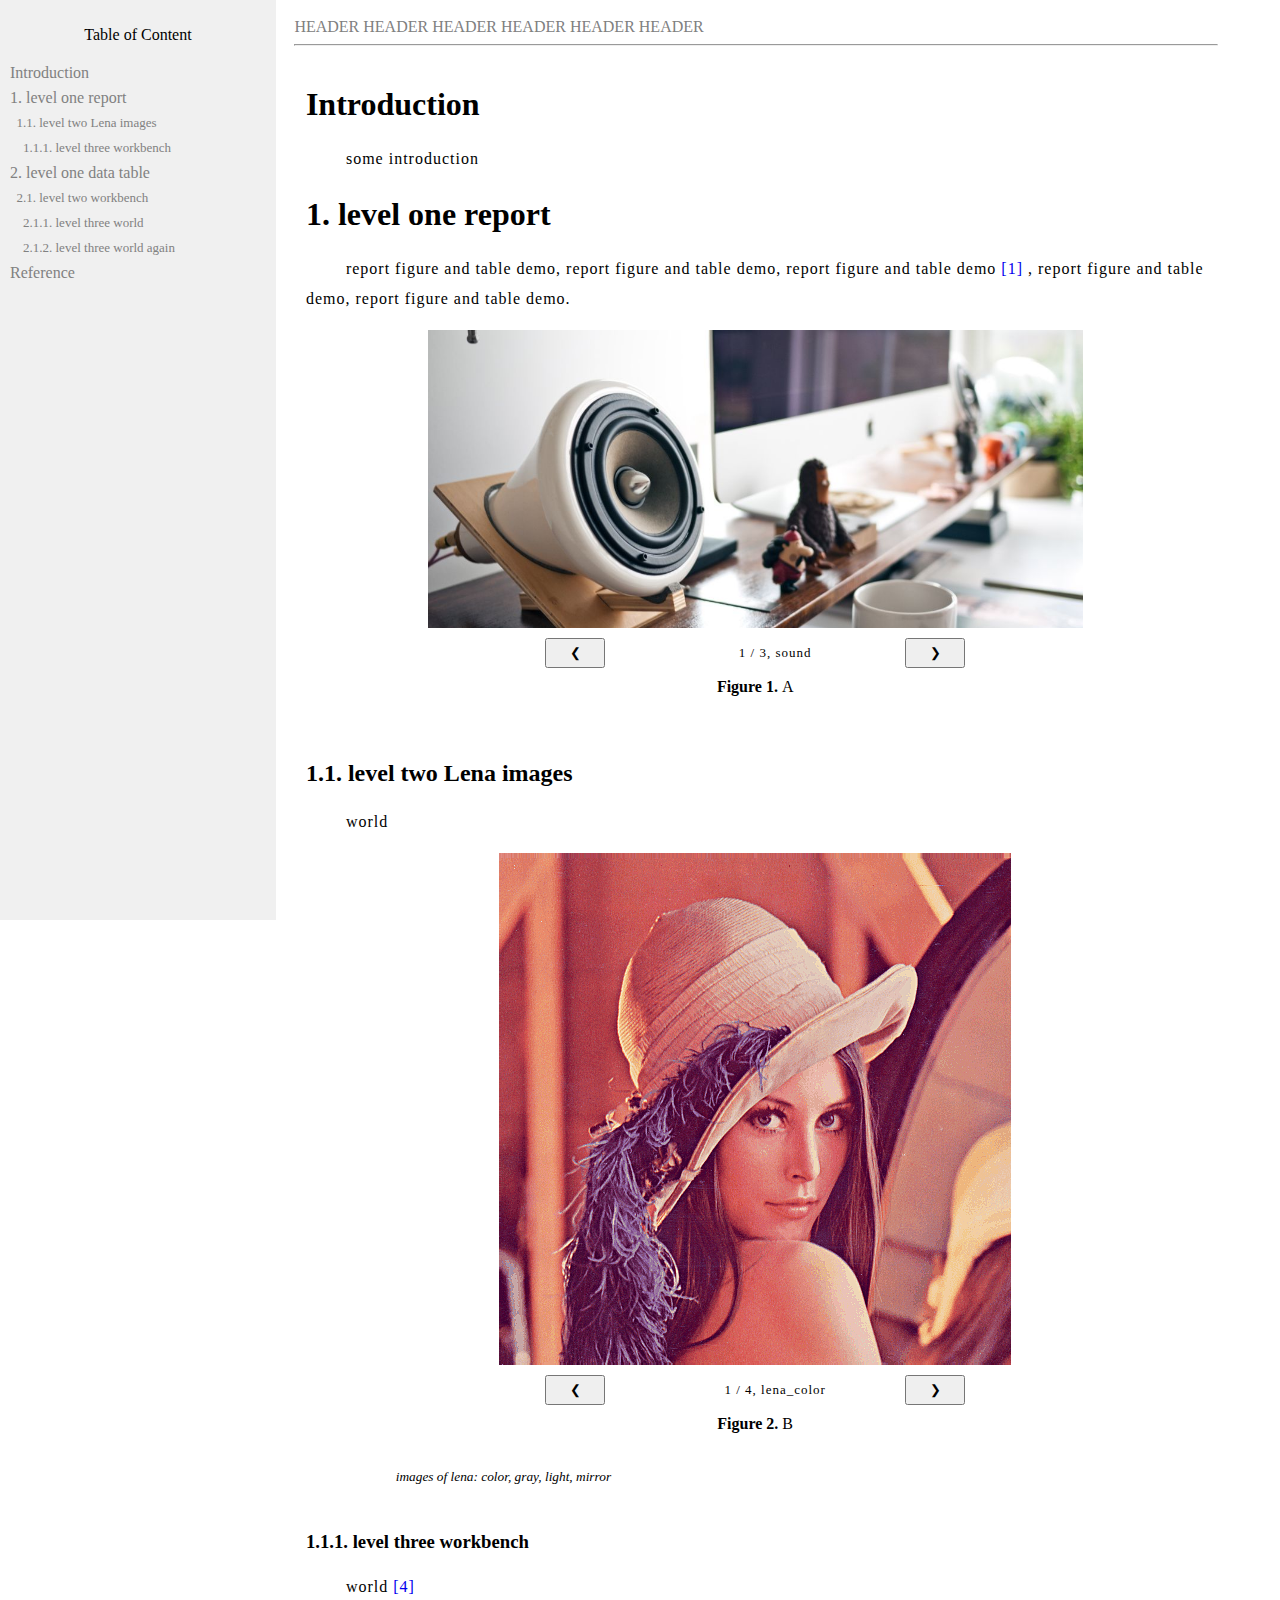
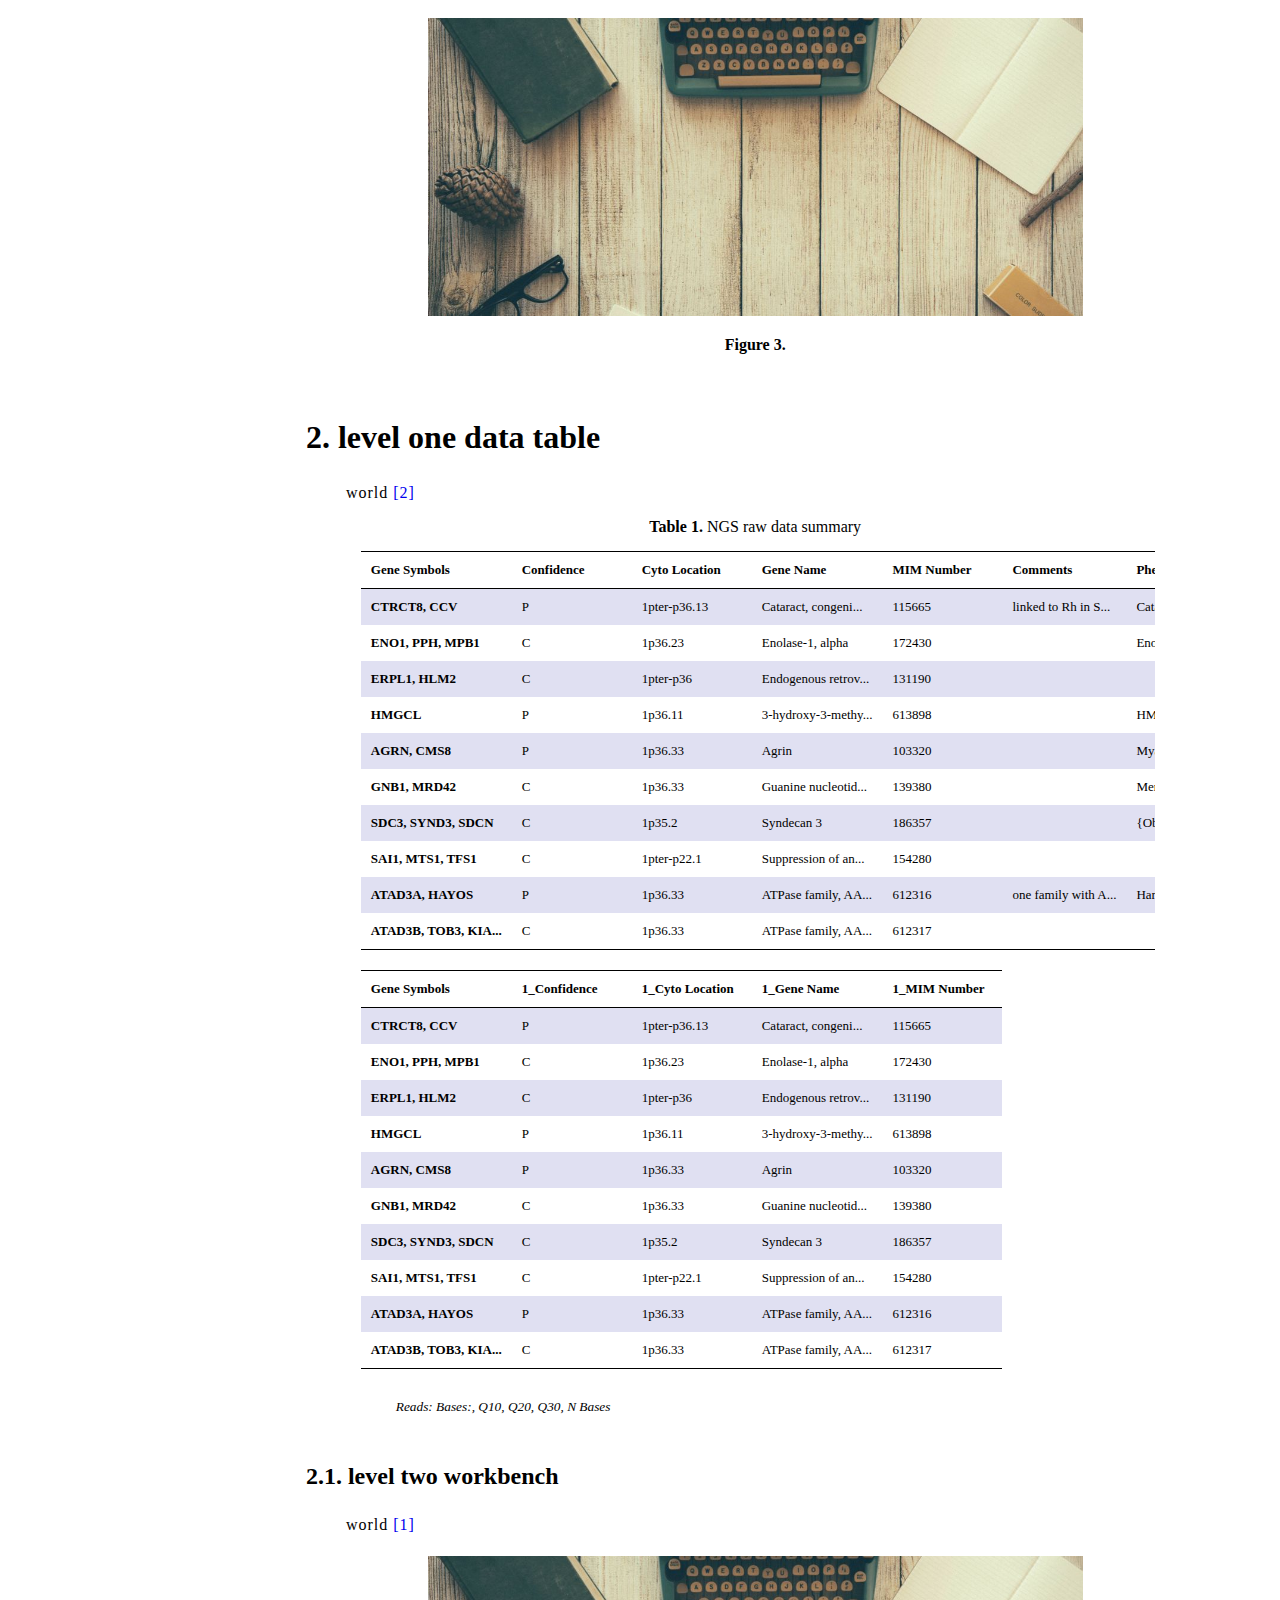
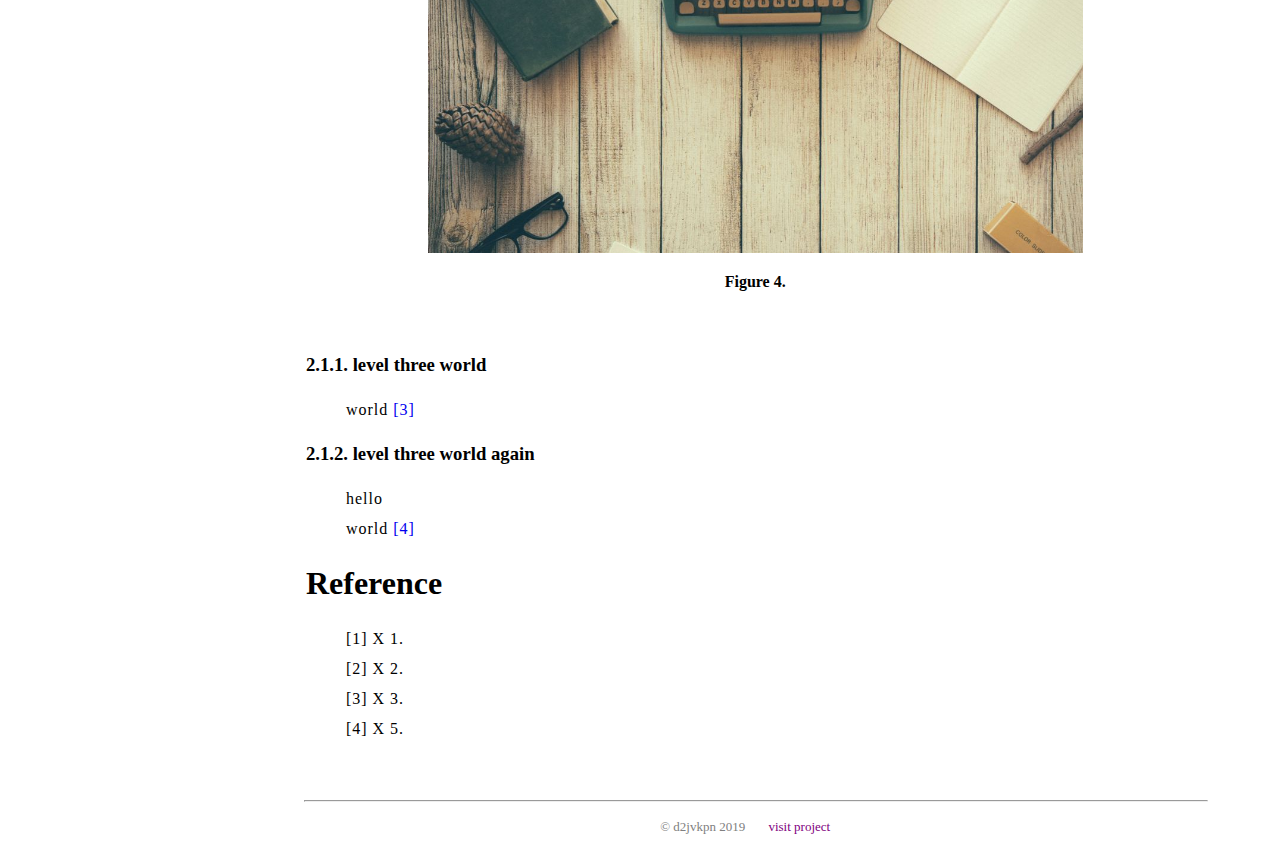
<file: index.html>
<!DOCTYPE html>
<html lang="en">
  <head>
    <meta charset="utf-8">
    <title>
   PROJ0001 report
    </title>
    <link href="src/css/my.css" rel="stylesheet" type="text/css">
    <script src="src/js/index.js" type="text/javascript">
    </script>
  </head>
  <body onload="Index();">
    <br>
    <section class="sidenav" id="mySidenav">
      <p style="text-align:center; font-weight=median">
        Table of Content
      </p>
    </section>
    <header>
      <p>
        HEADER HEADER HEADER HEADER HEADER HEADER
      </p>
      <hr>
    </header>
    <section id="main">
      <div id="indtroduction" name="Introduction">
        <p>
          some introduction
        </p>
      </div>
      <div data-level="1" name="level one report ">
        <p>
          report figure and table demo, report figure and table demo, report
      figure and table demo
          <a name="x1">
          </a>
          , report figure and table demo, report figure
      and table demo.
        </p>
        <figure class="mySlide" data-file-match="src/img/*" name="A">
          <img src="src/img/sound.jpg">
          <img src="src/img/coffee.jpg">
          <img src="src/img/workbench.jpg">
        </figure>
      </div>
      <br>
      <div data-level="2" name="level two Lena images">
        <p>
          world
        </p>
        <figure class="mySlide" data-file-match="src/data/lena_*.jpg" name="B">
          <img src="src/data/lena_color.jpg">
          <img src="src/data/lena_mirror.jpg">
          <img src="src/data/lena_gray.jpg">
          <img src="src/data/lena_light_lena_light_lena_light_lena_light_lena_light_lena_light.jpg">
        </figure>
        <small>
          images of lena: color, gray, light, mirror
        </small>
      </div>
      <br>
      <div data-level="3" name="level three workbench">
        <p>
          world
          <a name="x5">
          </a>
        </p>
        <figure class="mySlide">
          <img src="src/img/workbench.jpg">
        </figure>
      </div>
      <br>
      <div data-level="1" name="level one data table">
        <p>
          world
          <a name="x2">
          </a>
        </p>
        <figure class="myTable" data-file="src/data/a.tsv" data-ncols="10" data-nrows="10" data-xcols="6" name="NGS raw data summary">
          <table>
            <thead>
              <tr style="text-align: right;">
                <th>
                  Gene Symbols
                </th>
                <th>
                  Confidence
                </th>
                <th>
                  Cyto Location
                </th>
                <th>
                  Gene Name
                </th>
                <th>
                  MIM Number
                </th>
                <th>
                  Comments
                </th>
                <th>
                  Phenotypes
                </th>
              </tr>
            </thead>
            <tbody>
              <tr>
                <th>
                  CTRCT8, CCV
                </th>
                <td>
                  P
                </td>
                <td>
                  1pter-p36.13
                </td>
                <td>
                  Cataract, congenital, Volkmann type
                </td>
                <td>
                  115665
                </td>
                <td>
                  linked to Rh in Scottish family
                </td>
                <td>
                  Cataract 8, multiple types (2)
                </td>
              </tr>
              <tr>
                <th>
                  ENO1, PPH, MPB1
                </th>
                <td>
                  C
                </td>
                <td>
                  1p36.23
                </td>
                <td>
                  Enolase-1, alpha
                </td>
                <td>
                  172430
                </td>
                <td>
                </td>
                <td>
                  Enolase deficiency (1)
                </td>
              </tr>
              <tr>
                <th>
                  ERPL1, HLM2
                </th>
                <td>
                  C
                </td>
                <td>
                  1pter-p36
                </td>
                <td>
                  Endogenous retroviral pol gene-like sequence 1 (oncogene HLM2)
                </td>
                <td>
                  131190
                </td>
                <td>
                </td>
                <td>
                </td>
              </tr>
              <tr>
                <th>
                  HMGCL
                </th>
                <td>
                  P
                </td>
                <td>
                  1p36.11
                </td>
                <td>
                  3-hydroxy-3-methylglutaryl-Coenzyme A lyase
                </td>
                <td>
                  613898
                </td>
                <td>
                </td>
                <td>
                  HMG-CoA lyase deficiency, 246450 (3)
                </td>
              </tr>
              <tr>
                <th>
                  AGRN, CMS8
                </th>
                <td>
                  P
                </td>
                <td>
                  1p36.33
                </td>
                <td>
                  Agrin
                </td>
                <td>
                  103320
                </td>
                <td>
                </td>
                <td>
                  Myasthenic syndrome, congenital, 8, with pre- and postsynaptic defects, 615120 (3)
                </td>
              </tr>
              <tr>
                <th>
                  GNB1, MRD42
                </th>
                <td>
                  C
                </td>
                <td>
                  1p36.33
                </td>
                <td>
                  Guanine nucleotide-binding protein, beta polypeptide-1
                </td>
                <td>
                  139380
                </td>
                <td>
                </td>
                <td>
                  Mental retardation, autosomal dominant 42, 616973 (3); Leukemia, acute lymphoblastic, somatic, 613065 (3)
                </td>
              </tr>
              <tr>
                <th>
                  SDC3, SYND3, SDCN
                </th>
                <td>
                  C
                </td>
                <td>
                  1p35.2
                </td>
                <td>
                  Syndecan 3
                </td>
                <td>
                  186357
                </td>
                <td>
                </td>
                <td>
                  {Obesity, association with}, 601665 (3)
                </td>
              </tr>
              <tr>
                <th>
                  SAI1, MTS1, TFS1
                </th>
                <td>
                  C
                </td>
                <td>
                  1pter-p22.1
                </td>
                <td>
                  Suppression of anchorage independence-1 (malignant transformation suppression-1)
                </td>
                <td>
                  154280
                </td>
                <td>
                </td>
                <td>
                </td>
              </tr>
              <tr>
                <th>
                  ATAD3A, HAYOS
                </th>
                <td>
                  P
                </td>
                <td>
                  1p36.33
                </td>
                <td>
                  ATPase family, AAA domain-containing, member 3A
                </td>
                <td>
                  612316
                </td>
                <td>
                  one family with AR inheritance reported
                </td>
                <td>
                  Harel-Yoon syndrome, 617183 (3)
                </td>
              </tr>
              <tr>
                <th>
                  ATAD3B, TOB3, KIAA1273
                </th>
                <td>
                  C
                </td>
                <td>
                  1p36.33
                </td>
                <td>
                  ATPase family, AAA domain-containing, member 3B
                </td>
                <td>
                  612317
                </td>
                <td>
                </td>
                <td>
                </td>
              </tr>
            </tbody>
          </table>
          <table>
            <thead>
              <tr style="text-align: right;">
                <th>
                  Gene Symbols
                </th>
                <th>
                  1_Confidence
                </th>
                <th>
                  1_Cyto Location
                </th>
                <th>
                  1_Gene Name
                </th>
                <th>
                  1_MIM Number
                </th>
              </tr>
            </thead>
            <tbody>
              <tr>
                <th>
                  CTRCT8, CCV
                </th>
                <td>
                  P
                </td>
                <td>
                  1pter-p36.13
                </td>
                <td>
                  Cataract, congenital, Volkmann type
                </td>
                <td>
                  115665
                </td>
              </tr>
              <tr>
                <th>
                  ENO1, PPH, MPB1
                </th>
                <td>
                  C
                </td>
                <td>
                  1p36.23
                </td>
                <td>
                  Enolase-1, alpha
                </td>
                <td>
                  172430
                </td>
              </tr>
              <tr>
                <th>
                  ERPL1, HLM2
                </th>
                <td>
                  C
                </td>
                <td>
                  1pter-p36
                </td>
                <td>
                  Endogenous retroviral pol gene-like sequence 1 (oncogene HLM2)
                </td>
                <td>
                  131190
                </td>
              </tr>
              <tr>
                <th>
                  HMGCL
                </th>
                <td>
                  P
                </td>
                <td>
                  1p36.11
                </td>
                <td>
                  3-hydroxy-3-methylglutaryl-Coenzyme A lyase
                </td>
                <td>
                  613898
                </td>
              </tr>
              <tr>
                <th>
                  AGRN, CMS8
                </th>
                <td>
                  P
                </td>
                <td>
                  1p36.33
                </td>
                <td>
                  Agrin
                </td>
                <td>
                  103320
                </td>
              </tr>
              <tr>
                <th>
                  GNB1, MRD42
                </th>
                <td>
                  C
                </td>
                <td>
                  1p36.33
                </td>
                <td>
                  Guanine nucleotide-binding protein, beta polypeptide-1
                </td>
                <td>
                  139380
                </td>
              </tr>
              <tr>
                <th>
                  SDC3, SYND3, SDCN
                </th>
                <td>
                  C
                </td>
                <td>
                  1p35.2
                </td>
                <td>
                  Syndecan 3
                </td>
                <td>
                  186357
                </td>
              </tr>
              <tr>
                <th>
                  SAI1, MTS1, TFS1
                </th>
                <td>
                  C
                </td>
                <td>
                  1pter-p22.1
                </td>
                <td>
                  Suppression of anchorage independence-1 (malignant transformation suppression-1)
                </td>
                <td>
                  154280
                </td>
              </tr>
              <tr>
                <th>
                  ATAD3A, HAYOS
                </th>
                <td>
                  P
                </td>
                <td>
                  1p36.33
                </td>
                <td>
                  ATPase family, AAA domain-containing, member 3A
                </td>
                <td>
                  612316
                </td>
              </tr>
              <tr>
                <th>
                  ATAD3B, TOB3, KIAA1273
                </th>
                <td>
                  C
                </td>
                <td>
                  1p36.33
                </td>
                <td>
                  ATPase family, AAA domain-containing, member 3B
                </td>
                <td>
                  612317
                </td>
              </tr>
            </tbody>
          </table>
        </figure>
        <small>
          Reads: Bases:, Q10, Q20, Q30, N Bases
        </small>
      </div>
      <br>
      <div data-level="2" name="level two workbench">
        <p>
          world
          <a name="x1">
          </a>
        </p>
        <figure class="mySlide">
          <img src="src/img/workbench.jpg">
        </figure>
      </div>
      <br>
      <div data-level="3" name="level three world">
        <p>
          world
          <a name="x3">
          </a>
        </p>
      </div>
      <div data-level="3" name="level three world again">
        <p class="check">
          hello
        </p>
        <p>
          world
          <a name="x5">
          </a>
        </p>
      </div>
      <div id="reference" name="Reference">
        <p id="x1">
          X 1.
        </p>
        <p id="x2">
          X 2.
        </p>
        <p id="x3">
          X 3.
        </p>
        <p id="x4">
          X 4.
        </p>
        <p id="x5">
          X 5.
        </p>
      </div>
    </section>
    <footer>
      <hr>
      <p>
        &copy; d2jvkpn 2019
        <a href="https://github.com/d2jvkpn" target="_blank">
          visit  project
        </a>
      </p>
    </footer>
  </body>
</html>
</file>
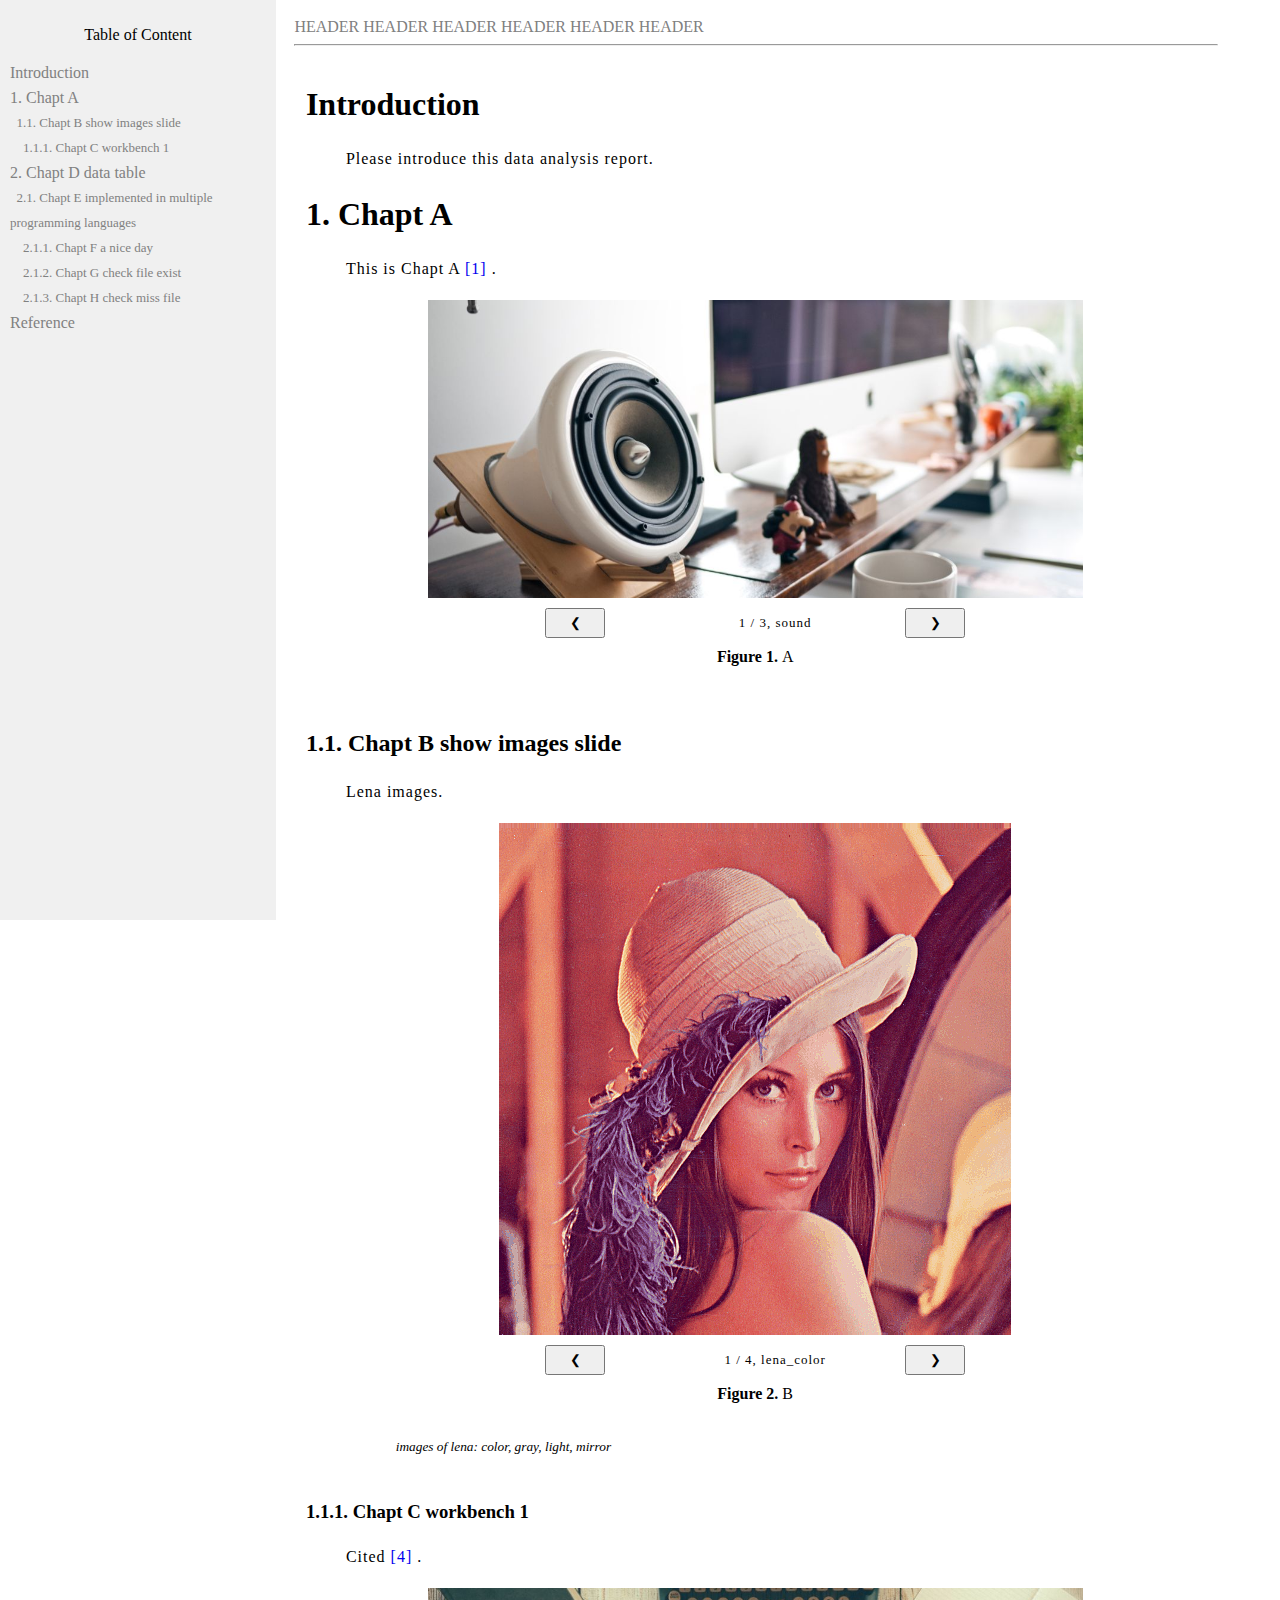
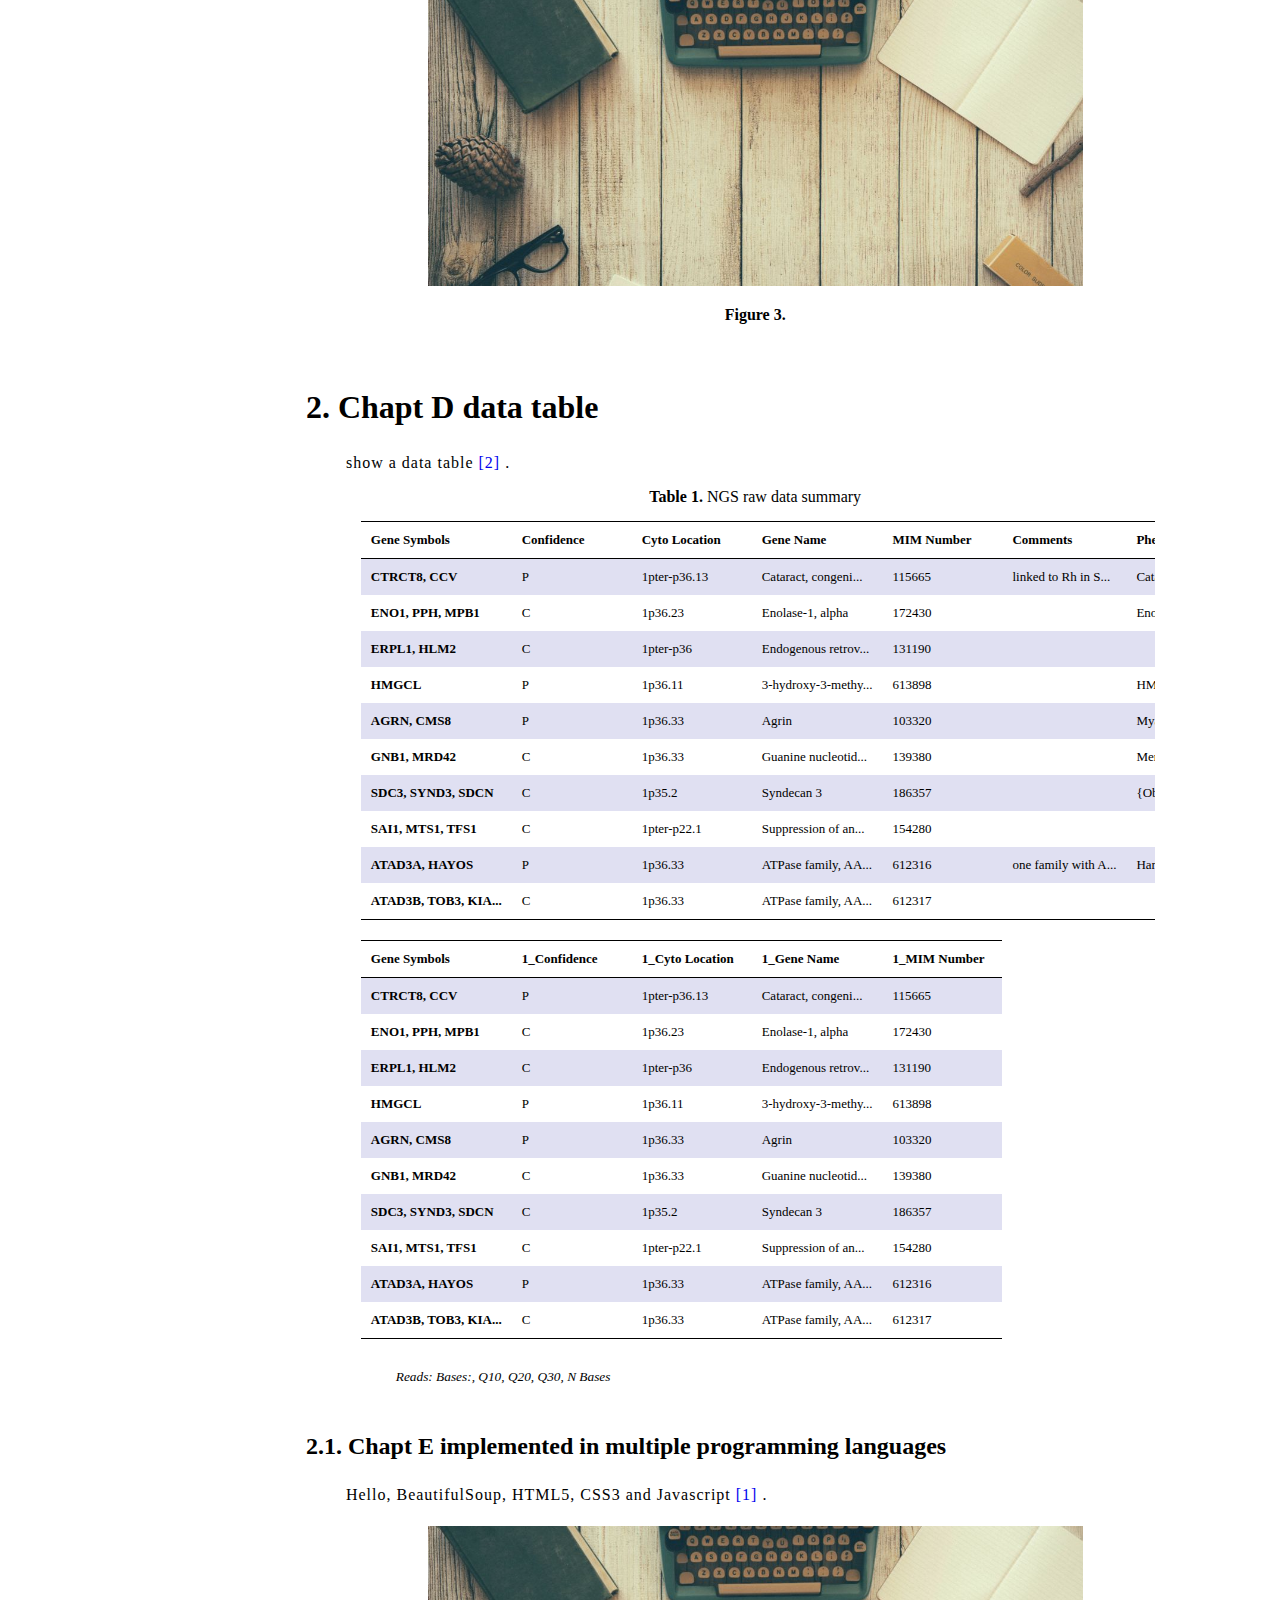
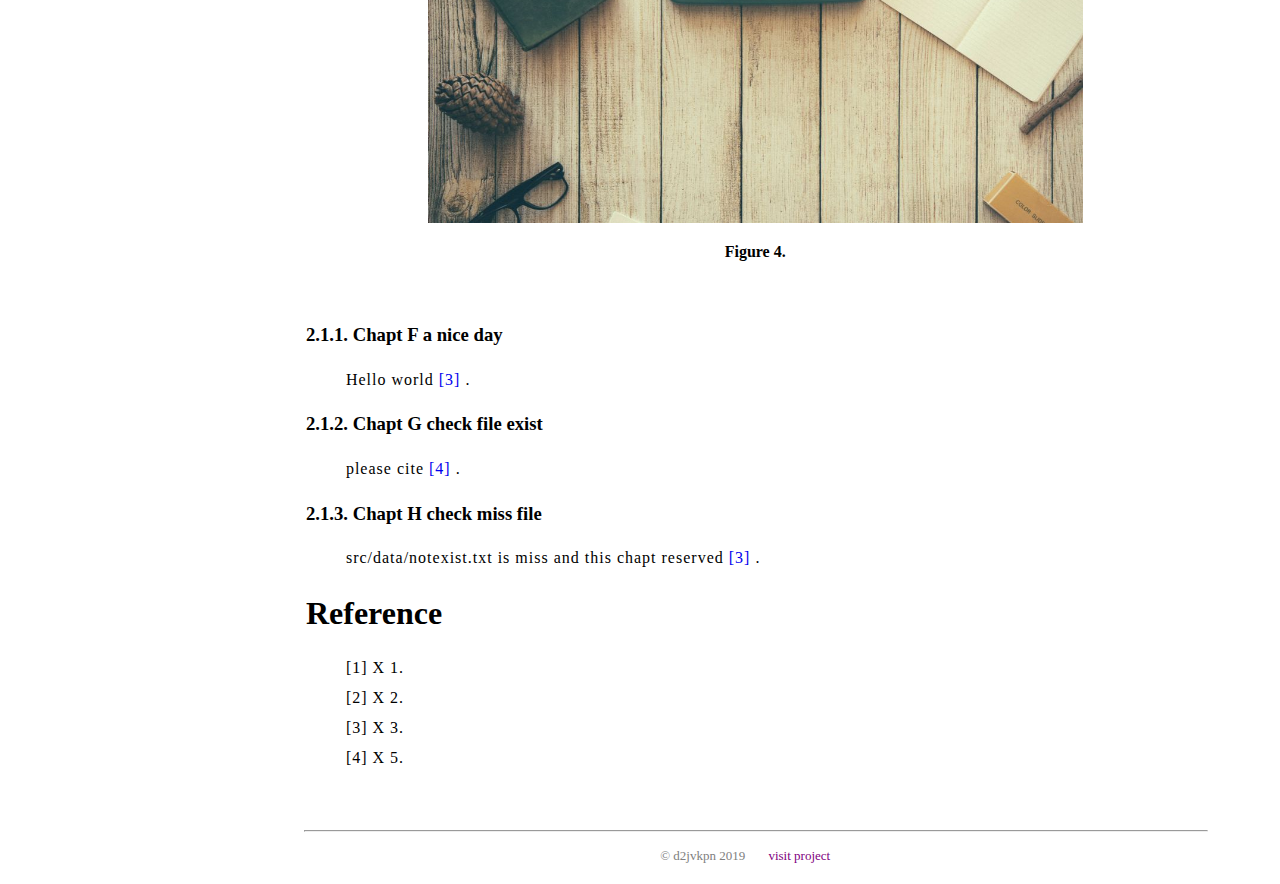
<file: report.html>
<!DOCTYPE html>
<html lang="en">
  <head>
    <meta charset="utf-8">
    <title>
   PROJ0001 report
    </title>
    <link href="src/css/my.css" rel="stylesheet" type="text/css">
    <script src="src/js/index.js" type="text/javascript">
    </script>
  </head>
  <body onload="Index();">
    <br>
    <section class="sidenav" id="mySidenav">
      <p style="text-align:center; font-size: medium">
        Table of Content
      </p>
    </section>
    <header>
      <p>
        HEADER HEADER HEADER HEADER HEADER HEADER
      </p>
      <hr>
    </header>
    <section id="main">
      <div id="introduction" name="Introduction">
        <p>
          Please introduce this data analysis report.
        </p>
      </div>
      <div data-level="1" name="Chapt A ">
        <p>
          This is Chapt A
          <a name="x1">
          </a>
          .
        </p>
        <figure class="mySlide" data-file-match="src/img/*" name="A">
          <img src="src/img/sound.jpg">
          <img src="src/img/coffee.jpg">
          <img src="src/img/workbench.jpg">
        </figure>
      </div>
      <br>
      <div data-level="2" name="Chapt B show images slide">
        <p>
          Lena images.
        </p>
        <figure class="mySlide" data-file-match="src/data/lena_*.jpg" name="B">
          <img src="src/data/lena_color.jpg">
          <img src="src/data/lena_mirror.jpg">
          <img src="src/data/lena_gray.jpg">
          <img src="src/data/lena_light_lena_light_lena_light_lena_light_lena_light_lena_light.jpg">
        </figure>
        <small>
          images of lena: color, gray, light, mirror
        </small>
      </div>
      <br>
      <div data-level="3" name="Chapt C workbench 1">
        <p>
          Cited
          <a name="x5">
          </a>
          .
        </p>
        <figure class="mySlide">
          <img src="src/img/workbench.jpg">
        </figure>
      </div>
      <br>
      <div data-level="1" name="Chapt D data table">
        <p>
          show a data table
          <a name="x2">
          </a>
          .
        </p>
        <figure class="myTable" data-file="src/data/a.tsv" data-ncols="10" data-nrows="10" data-xcols="6" name="NGS raw data summary">
          <table>
            <thead>
              <tr style="text-align: right;">
                <th>
                  Gene Symbols
                </th>
                <th>
                  Confidence
                </th>
                <th>
                  Cyto Location
                </th>
                <th>
                  Gene Name
                </th>
                <th>
                  MIM Number
                </th>
                <th>
                  Comments
                </th>
                <th>
                  Phenotypes
                </th>
              </tr>
            </thead>
            <tbody>
              <tr>
                <th>
                  CTRCT8, CCV
                </th>
                <td>
                  P
                </td>
                <td>
                  1pter-p36.13
                </td>
                <td>
                  Cataract, congenital, Volkmann type
                </td>
                <td>
                  115665
                </td>
                <td>
                  linked to Rh in Scottish family
                </td>
                <td>
                  Cataract 8, multiple types (2)
                </td>
              </tr>
              <tr>
                <th>
                  ENO1, PPH, MPB1
                </th>
                <td>
                  C
                </td>
                <td>
                  1p36.23
                </td>
                <td>
                  Enolase-1, alpha
                </td>
                <td>
                  172430
                </td>
                <td>
                </td>
                <td>
                  Enolase deficiency (1)
                </td>
              </tr>
              <tr>
                <th>
                  ERPL1, HLM2
                </th>
                <td>
                  C
                </td>
                <td>
                  1pter-p36
                </td>
                <td>
                  Endogenous retroviral pol gene-like sequence 1 (oncogene HLM2)
                </td>
                <td>
                  131190
                </td>
                <td>
                </td>
                <td>
                </td>
              </tr>
              <tr>
                <th>
                  HMGCL
                </th>
                <td>
                  P
                </td>
                <td>
                  1p36.11
                </td>
                <td>
                  3-hydroxy-3-methylglutaryl-Coenzyme A lyase
                </td>
                <td>
                  613898
                </td>
                <td>
                </td>
                <td>
                  HMG-CoA lyase deficiency, 246450 (3)
                </td>
              </tr>
              <tr>
                <th>
                  AGRN, CMS8
                </th>
                <td>
                  P
                </td>
                <td>
                  1p36.33
                </td>
                <td>
                  Agrin
                </td>
                <td>
                  103320
                </td>
                <td>
                </td>
                <td>
                  Myasthenic syndrome, congenital, 8, with pre- and postsynaptic defects, 615120 (3)
                </td>
              </tr>
              <tr>
                <th>
                  GNB1, MRD42
                </th>
                <td>
                  C
                </td>
                <td>
                  1p36.33
                </td>
                <td>
                  Guanine nucleotide-binding protein, beta polypeptide-1
                </td>
                <td>
                  139380
                </td>
                <td>
                </td>
                <td>
                  Mental retardation, autosomal dominant 42, 616973 (3); Leukemia, acute lymphoblastic, somatic, 613065 (3)
                </td>
              </tr>
              <tr>
                <th>
                  SDC3, SYND3, SDCN
                </th>
                <td>
                  C
                </td>
                <td>
                  1p35.2
                </td>
                <td>
                  Syndecan 3
                </td>
                <td>
                  186357
                </td>
                <td>
                </td>
                <td>
                  {Obesity, association with}, 601665 (3)
                </td>
              </tr>
              <tr>
                <th>
                  SAI1, MTS1, TFS1
                </th>
                <td>
                  C
                </td>
                <td>
                  1pter-p22.1
                </td>
                <td>
                  Suppression of anchorage independence-1 (malignant transformation suppression-1)
                </td>
                <td>
                  154280
                </td>
                <td>
                </td>
                <td>
                </td>
              </tr>
              <tr>
                <th>
                  ATAD3A, HAYOS
                </th>
                <td>
                  P
                </td>
                <td>
                  1p36.33
                </td>
                <td>
                  ATPase family, AAA domain-containing, member 3A
                </td>
                <td>
                  612316
                </td>
                <td>
                  one family with AR inheritance reported
                </td>
                <td>
                  Harel-Yoon syndrome, 617183 (3)
                </td>
              </tr>
              <tr>
                <th>
                  ATAD3B, TOB3, KIAA1273
                </th>
                <td>
                  C
                </td>
                <td>
                  1p36.33
                </td>
                <td>
                  ATPase family, AAA domain-containing, member 3B
                </td>
                <td>
                  612317
                </td>
                <td>
                </td>
                <td>
                </td>
              </tr>
            </tbody>
          </table>
          <table>
            <thead>
              <tr style="text-align: right;">
                <th>
                  Gene Symbols
                </th>
                <th>
                  1_Confidence
                </th>
                <th>
                  1_Cyto Location
                </th>
                <th>
                  1_Gene Name
                </th>
                <th>
                  1_MIM Number
                </th>
              </tr>
            </thead>
            <tbody>
              <tr>
                <th>
                  CTRCT8, CCV
                </th>
                <td>
                  P
                </td>
                <td>
                  1pter-p36.13
                </td>
                <td>
                  Cataract, congenital, Volkmann type
                </td>
                <td>
                  115665
                </td>
              </tr>
              <tr>
                <th>
                  ENO1, PPH, MPB1
                </th>
                <td>
                  C
                </td>
                <td>
                  1p36.23
                </td>
                <td>
                  Enolase-1, alpha
                </td>
                <td>
                  172430
                </td>
              </tr>
              <tr>
                <th>
                  ERPL1, HLM2
                </th>
                <td>
                  C
                </td>
                <td>
                  1pter-p36
                </td>
                <td>
                  Endogenous retroviral pol gene-like sequence 1 (oncogene HLM2)
                </td>
                <td>
                  131190
                </td>
              </tr>
              <tr>
                <th>
                  HMGCL
                </th>
                <td>
                  P
                </td>
                <td>
                  1p36.11
                </td>
                <td>
                  3-hydroxy-3-methylglutaryl-Coenzyme A lyase
                </td>
                <td>
                  613898
                </td>
              </tr>
              <tr>
                <th>
                  AGRN, CMS8
                </th>
                <td>
                  P
                </td>
                <td>
                  1p36.33
                </td>
                <td>
                  Agrin
                </td>
                <td>
                  103320
                </td>
              </tr>
              <tr>
                <th>
                  GNB1, MRD42
                </th>
                <td>
                  C
                </td>
                <td>
                  1p36.33
                </td>
                <td>
                  Guanine nucleotide-binding protein, beta polypeptide-1
                </td>
                <td>
                  139380
                </td>
              </tr>
              <tr>
                <th>
                  SDC3, SYND3, SDCN
                </th>
                <td>
                  C
                </td>
                <td>
                  1p35.2
                </td>
                <td>
                  Syndecan 3
                </td>
                <td>
                  186357
                </td>
              </tr>
              <tr>
                <th>
                  SAI1, MTS1, TFS1
                </th>
                <td>
                  C
                </td>
                <td>
                  1pter-p22.1
                </td>
                <td>
                  Suppression of anchorage independence-1 (malignant transformation suppression-1)
                </td>
                <td>
                  154280
                </td>
              </tr>
              <tr>
                <th>
                  ATAD3A, HAYOS
                </th>
                <td>
                  P
                </td>
                <td>
                  1p36.33
                </td>
                <td>
                  ATPase family, AAA domain-containing, member 3A
                </td>
                <td>
                  612316
                </td>
              </tr>
              <tr>
                <th>
                  ATAD3B, TOB3, KIAA1273
                </th>
                <td>
                  C
                </td>
                <td>
                  1p36.33
                </td>
                <td>
                  ATPase family, AAA domain-containing, member 3B
                </td>
                <td>
                  612317
                </td>
              </tr>
            </tbody>
          </table>
        </figure>
        <small>
          Reads: Bases:, Q10, Q20, Q30, N Bases
        </small>
      </div>
      <br>
      <div data-level="2" name="Chapt E implemented in multiple programming languages ">
        <p>
          Hello, BeautifulSoup, HTML5, CSS3 and Javascript
          <a name="x1">
          </a>
          .
        </p>
        <figure class="mySlide">
          <img src="src/img/workbench.jpg">
        </figure>
      </div>
      <br>
      <div data-level="3" name="Chapt F a nice day">
        <p>
          Hello world
          <a name="x3">
          </a>
          .
        </p>
      </div>
      <div data-level="3" name="Chapt G check file exist">
        <p>
          please cite
          <a name="x5">
          </a>
          .
        </p>
      </div>
      <div class="check" data-file-miss="src/data/notexist.txt" data-level="3" name="Chapt H check miss file">
        <p>
          src/data/notexist.txt is miss and this chapt reserved
          <a name="x3">
          </a>
          .
        </p>
      </div>
      <div id="reference" name="Reference">
        <p id="x1">
          X 1.
        </p>
        <p id="x2">
          X 2.
        </p>
        <p id="x3">
          X 3.
        </p>
        <p id="x4">
          X 4.
        </p>
        <p id="x5">
          X 5.
        </p>
      </div>
    </section>
    <footer>
      <hr>
      <p>
        &copy; d2jvkpn 2019
        <a href="https://github.com/d2jvkpn/HTMLreport" target="_blank">
          visit  project
        </a>
      </p>
    </footer>
  </body>
</html>
</file>
<file: src/css/my.css>
/* https://github.com/d2jvkpn/HTMLReport */

body {
    margin: 0px auto;
    width: 90%;
}

/* navigation */
.sidenav {
    height: 100%;
    width: 20%;
    padding: 10px 10px;
    position: fixed;
    z-index: 1;
    top: 0;
    left: 0;
    background-color: #F0F0F0;
    overflow-x: hidden;
    overflow-y: scroll;
}

.sidenav a {
    text-decoration: none;
    line-height: 25px;
    font-size: small;
    color: #818181;
    display: block;
}

a.nav1 {
    font-size: medium;
}

a.nav2 {
    font-size: normal;
}

.sidenav a:hover {
    color: black;
    font-weight: bold;
}

/* paragraph */
#main {
    margin-left: 21%;
    margin-right: 1%;
    width: 78%;
}

#main > div p {
    text-indent: 40px;
    margin:0 auto;
    letter-spacing:1px;
    line-height: 30px;
    margin: 0px auto;
}

#main > div > p:hover{
    background-color: #E0E0F2;
}

/* header */
header {
    display: block;
    margin-left: 20%;
    margin-right: 0%;
    margin-top: 0;
    margin-bottom: 40px;
    max-width: 100%;
}

header p{
    display: block;
    margin: 0 0;
    color: grey;
}

/* footer */
footer {
    display: block;
    margin-left: 20%;
    margin-right: 0%;
    margin-top: 40px;
    margin-bottom: 0px;
    max-width: 100%;
    padding: 10px 10px;
    font-weight: 300;
    font-size: small;
}

footer p{
    margin: 0 0;
    color: grey;
    text-align: justify;
    text-align: center;
    padding: 10px;
}

hr{
    color: #AAAAAA;
    width: 100%;
    size: 3;
}

footer a{
    text-decoration: none;
    padding: 0 20px;
    color: purple;
}

/* figure */
figure + small {
    display: block;
    font-style: italic;
    padding: 10px 0;
    max-width: 80%;
    margin-left: 10%;
}

figure img {
    margin: 0 auto;
    max-width: 80%;
    margin-bottom: 10px;
    display: block;
    page-break-before: avoid;
    /* 'auto', 'always', 'avoid', 'left', 'inherit', or 'right' */
    page-break-after: avoid;
    page-break-inside: avoid;
}

figure figcaption {
    text-align: center;
    font-size: medium;
    padding: 10px 0px;
}

figure p.title {
    max-width: 420px;
    margin: 0px auto;
    display: flex;
    flex-wrap: wrap;
    text-indent: 0px;
    font-size: small;
    justify-content: space-between; /* or space-around */
}

figure p.title span {
    display: block;
    max-width: 300px;
    white-space: nowrap;
    text-overflow: ellipsis;
    overflow: hidden;
}

figure p.title button {
    width: 60px;
}

/*table*/
figure.myTable {
    margin: 0 auto;
    max-width: 90%;
    display: block;
}

table {
    margin: 5px 5px 20px 10px;
    max-height: 600px;
    display: block;
    overflow-y: scroll;
    overflow-x: scroll;
    border-collapse: collapse;
    page-break-inside: avoid;
}

table caption {
    margin: 10px 0px 10px 0px;
    text-align: center;
    font-size: medium;
}

th, td {
    margin: 0 auto;
    padding: 10px 10px;
    min-width: 100px;
    font-size: small;
    overflow: auto;
    text-align: left;
    text-overflow: ellipsis;
    white-space: nowrap;
    page-break-inside: avoid;
}


thead > tr:first-child {
    border-top: solid 1px;
    border-bottom: solid 1px;
}

tbody > tr:last-child {
  border-bottom: solid 1px;
}

tbody > tr:hover{
  text-decoration: underline;
  color: purple;
}

table > tbody > tr:nth-child(odd) {
  background-color: #E0E0F2;
}
</file>
